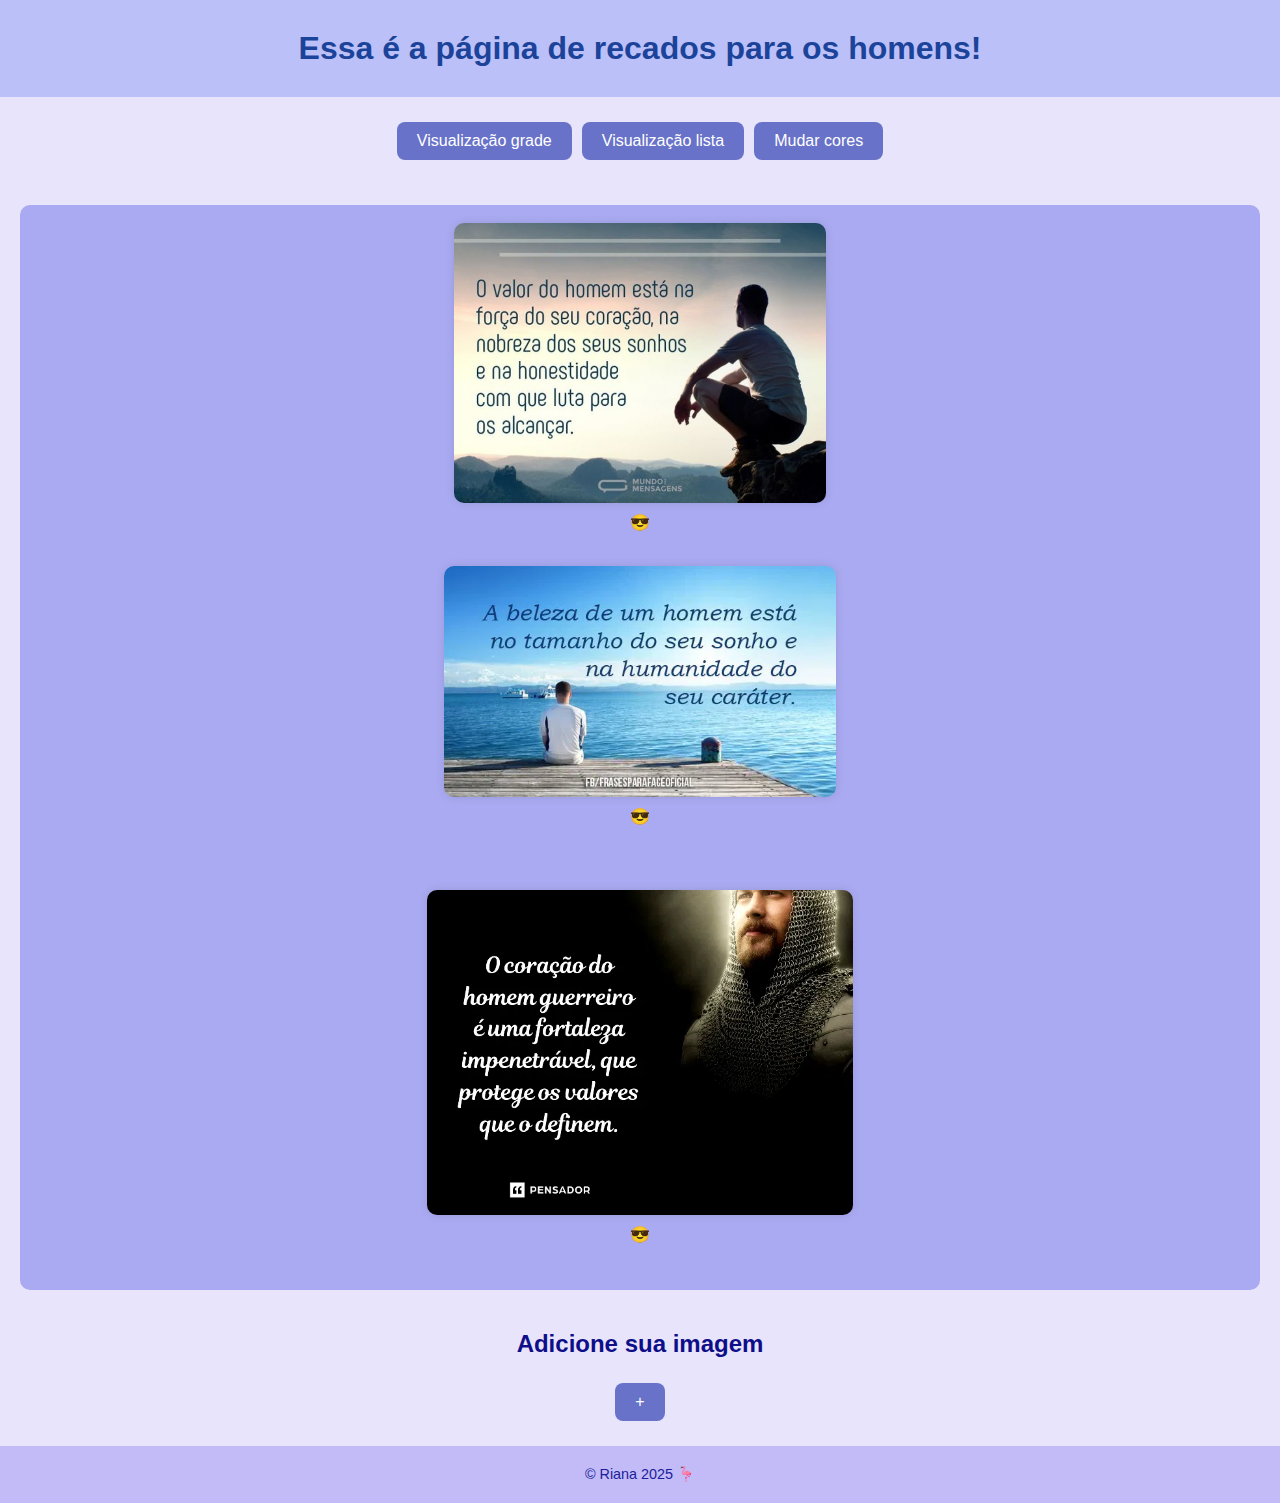
<file: homens.html>
<!DOCTYPE html> 
<html lang="en"> 
    <head> 
        <meta charset="UTF-8"> 
        <meta name="viewport" content="width=device-width, initial-scale=1.0"> 
        <title>Recados para homens</title> 
          <link rel="stylesheet" href="homem.css">
     </head> 
     <body id="cor"> 
        <header> 
        <h1> Essa é a página de recados para os homens! </h1>
         </header> 
         <div class="buttons"> 
            <button class="butons" onclick="mudarGrade()">Visualização grade</buttons>
            <button class="butons" onclick="mudarLista()">Visualização lista</buttons>
            <button class="butons" onclick="mudarCor()">Mudar cores</button> 
        </div>  
        <main id="principal"> 
        <section class="recados"> 
            <br>
            <img src="homem1.jpg"  width="30%" alt="">
        <p>😎</p> 
        </div> 
        <br>
        <div class="recados"> 
            <img src="homem2.webp" width="70%" alt=""> 
            <p>😎</p> 
        </div> 
            <br>
            <div class="recados"> 
                <img src="homem3.webp"  width="65%" alt=""> 
                <p>😎</p> 
            </div> 
        </section>
        <h2>Adicione sua imagem</h2>
        <section>
            <button class="butons">+</button> 
        </section>
    </main> 
    <footer> 
        &copy; Riana 2025 🦩 
    </footer> 
</body> 
<script> 
function mudarGrade() { const principal = document.getElementById('principal') 
principal.classList.add('modo-grade') } 
function mudarLista() { const principal = document.getElementById('principal') 
principal.classList.remove('modo-grade') } 
function mudarCor() { const principal = document.getElementById('cor') 
principal.classList.toggle('modo-cor') } 
</script> 
</html>
</file>
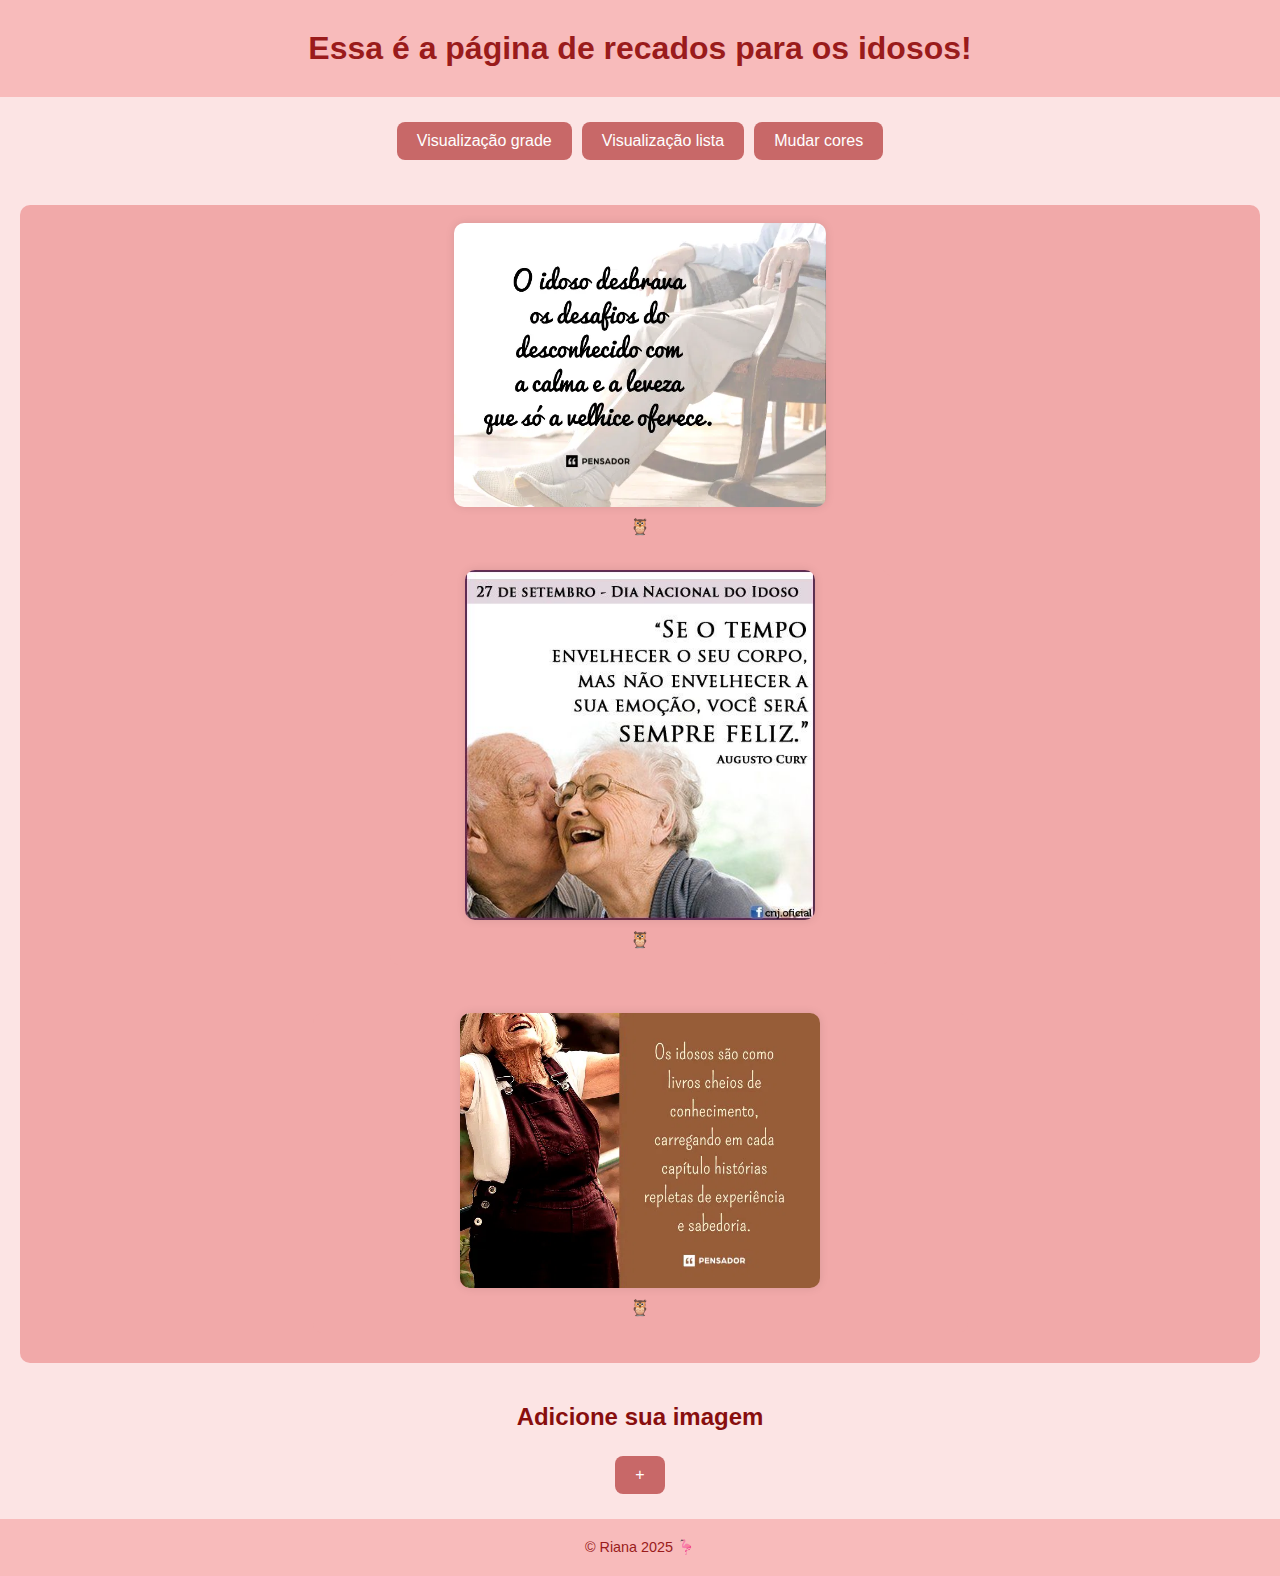
<file: idoso.html>
<!DOCTYPE html> 
<html lang="en"> 
    <head> 
        <meta charset="UTF-8"> 
        <meta name="viewport" content="width=device-width, initial-scale=1.0"> 
        <title>Recados para idosos</title> 
          <link rel="stylesheet" href="idoso.css">
     </head> 
     <body id="cor"> 
        <header> 
        <h1> Essa é a página de recados para os idosos! </h1>
         </header> 
         <div class="buttons"> 
            <button class="butons" onclick="mudarGrade()">Visualização grade</buttons>
            <button class="butons" onclick="mudarLista()">Visualização lista</buttons>
            <button class="butons" onclick="mudarCor()">Mudar cores</button> 
        </div>  
        <main id="principal"> 
        <section class="recados"> 
            <br>
            <img src="idoso1.webp"  width="30%" alt="">
        <p>🦉</p> 
        </div> 
        <br>
        <div class="recados"> 
            <img src="idoso2.jpg" width="70%" alt=""> 
            <p>🦉</p> 
        </div> 
            <br>
            <div class="recados"> 
                <img src="idoso3.webp"  width="55%" alt=""> 
                <p>🦉</p> 
            </div> 
        </section>
        <h2>Adicione sua imagem</h2>
        <section>
            <button class="butons">+</button> 
        </section>
    </main> 
    <footer> 
        &copy; Riana 2025 🦩 
    </footer> 
</body> 
<script> 
function mudarGrade() { const principal = document.getElementById('principal') 
principal.classList.add('modo-grade') } 
function mudarLista() { const principal = document.getElementById('principal') 
principal.classList.remove('modo-grade') } 
function mudarCor() { const principal = document.getElementById('cor') 
principal.classList.toggle('modo-cor') } 
</script> 
</html>
</file>
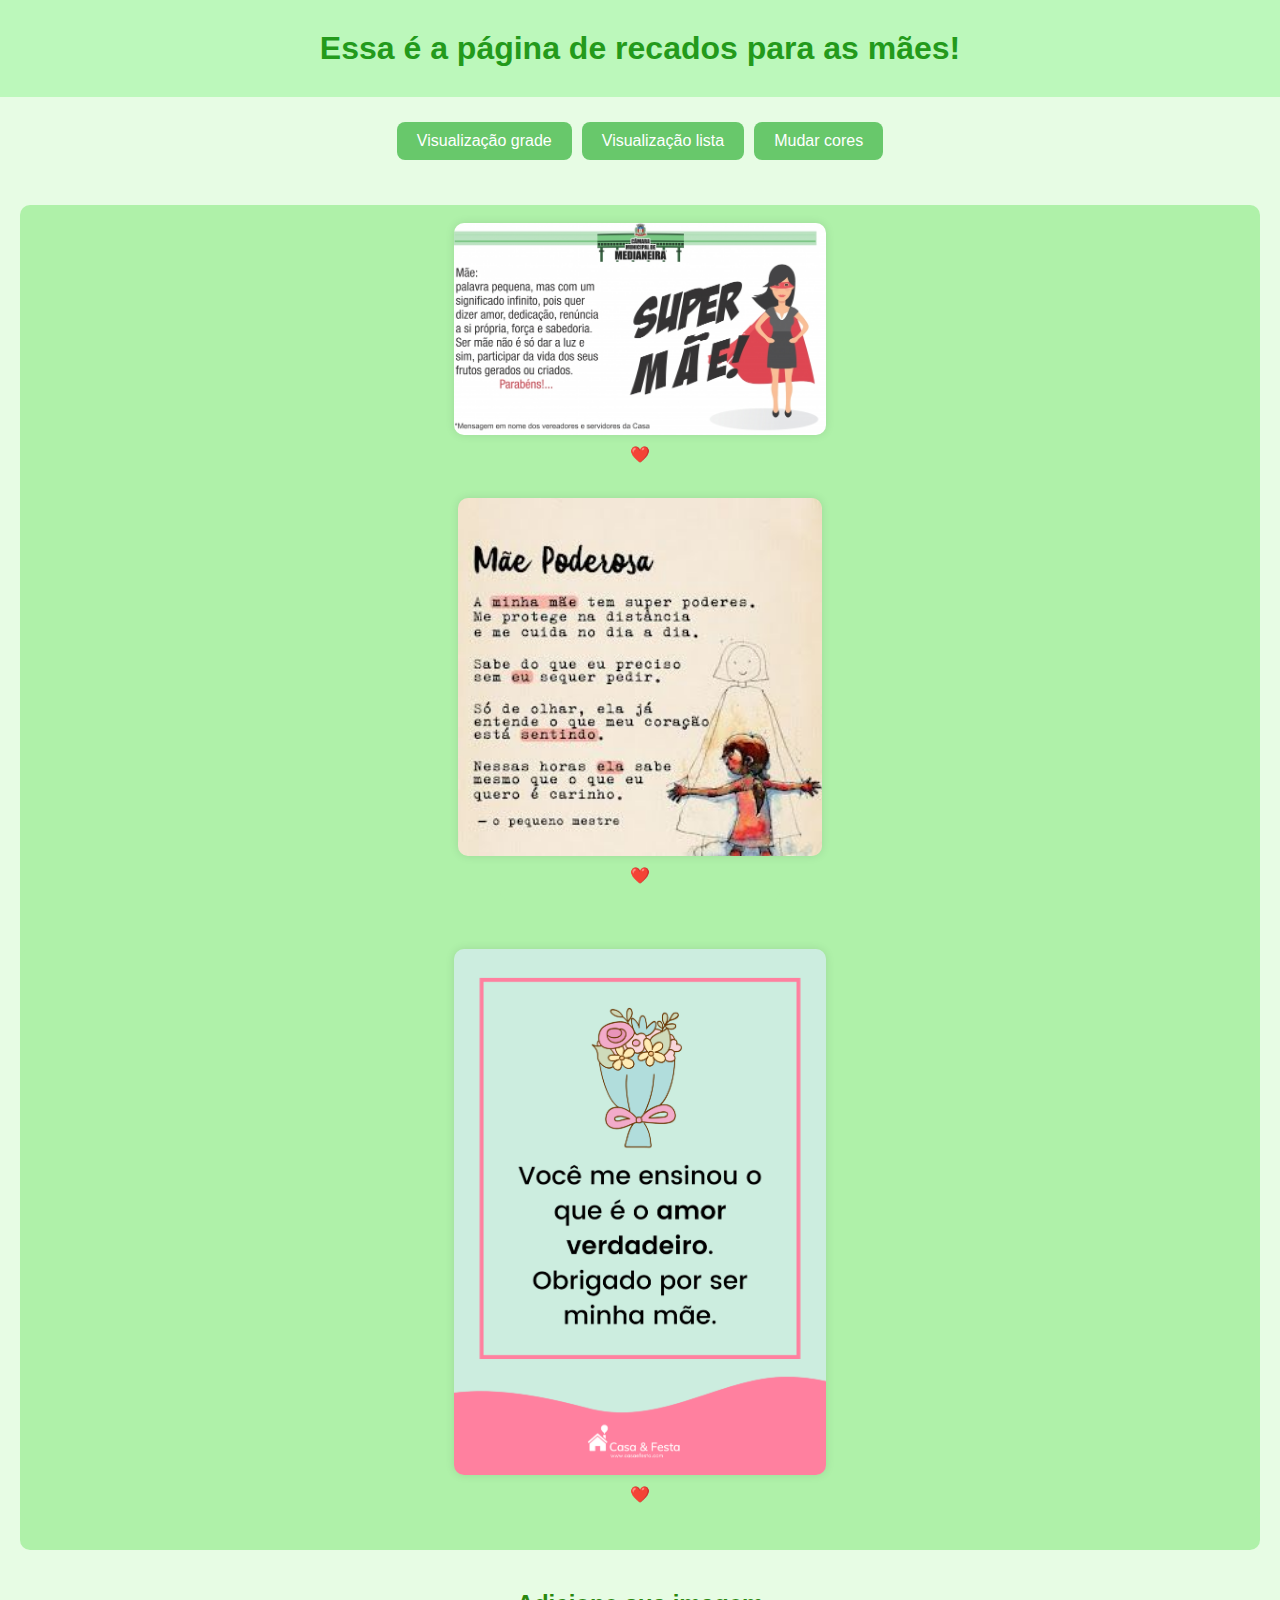
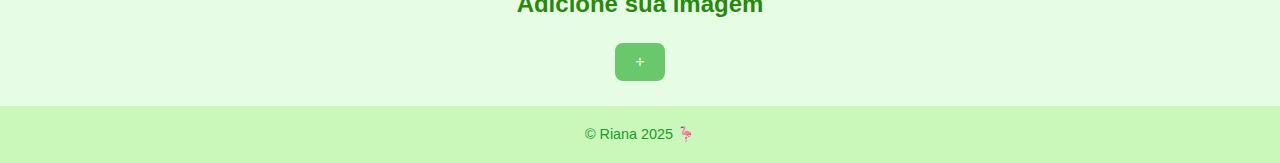
<file: maes.html>
<!DOCTYPE html> 
<html lang="en"> 
    <head> 
        <meta charset="UTF-8"> 
        <meta name="viewport" content="width=device-width, initial-scale=1.0"> 
        <title>Recados para mães</title> 
          <link rel="stylesheet" href="mae.css">
     </head> 
     <body id="cor"> 
        <header> 
        <h1> Essa é a página de recados para as mães! </h1>
         </header> 
         <div class="buttons"> 
            <button class="butons" onclick="mudarGrade()">Visualização grade</buttons>
            <button class="butons" onclick="mudarLista()">Visualização lista</buttons>
            <button class="butons" onclick="mudarCor()">Mudar cores</button> 
        </div>  
        <main id="principal"> 
        <section class="recados"> 
            <br>
            <img src="mae1.jpg"  width="30%" alt="">
        <p>❤️</p> 
        </div> 
        <br>
        <div class="recados"> 
            <img src="mae2.jpg" width="130%" alt=""> 
            <p>❤️</p> </div> 
            <br>
            <div class="recados"> 
                <img src="mae3.png"  width="30%" alt=""> 
                <p>❤️</p> 
            </div> 
        </section>
        <h2>Adicione sua imagem</h2>
        <section>
            <button class="butons">+</button> 
        </section>
    </main> 
    <footer> 
        &copy; Riana 2025 🦩 
    </footer> 
</body> 
<script> 
function mudarGrade() { const principal = document.getElementById('principal') 
principal.classList.add('modo-grade') } 
function mudarLista() { const principal = document.getElementById('principal') 
principal.classList.remove('modo-grade') } 
function mudarCor() { const principal = document.getElementById('cor') 
principal.classList.toggle('modo-cor') } 
</script> 
</html>
</file>
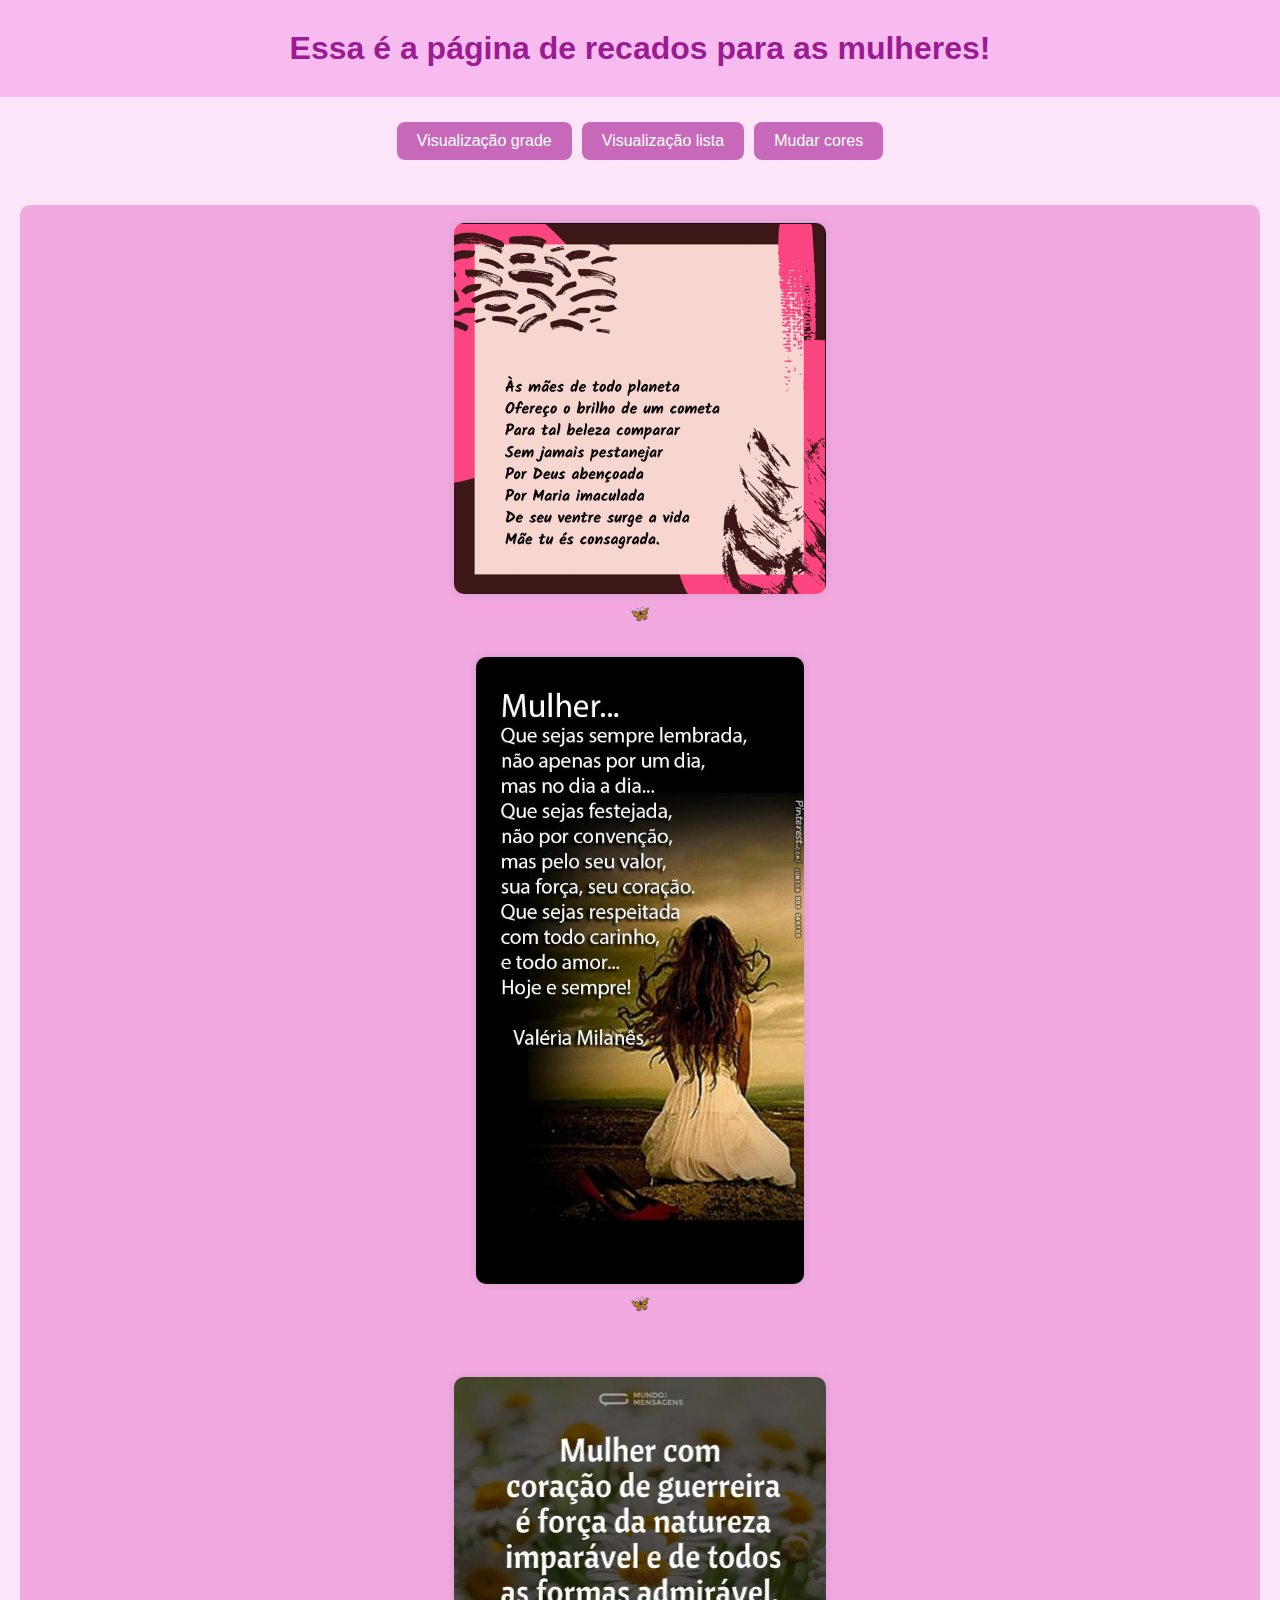
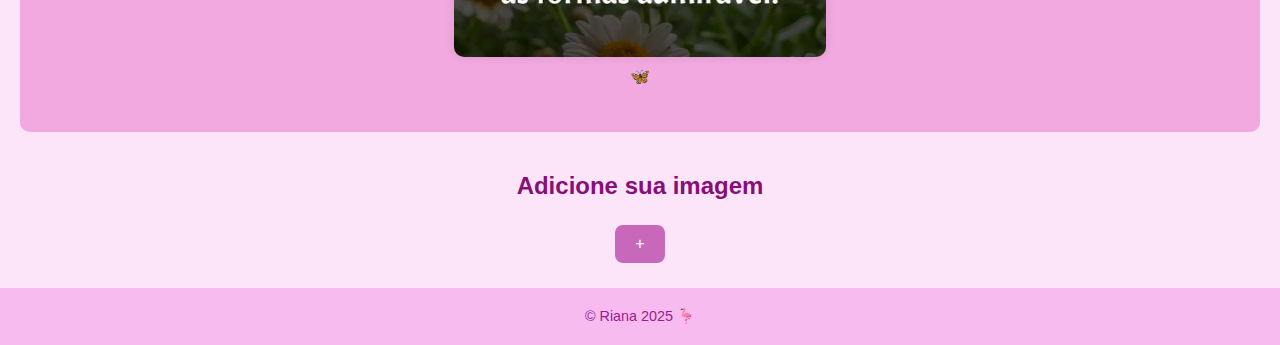
<file: mulheres.html>
<!DOCTYPE html> 
<html lang="en"> 
    <head> 
        <meta charset="UTF-8"> 
        <meta name="viewport" content="width=device-width, initial-scale=1.0"> 
        <title>Recados para mulheres</title> 
          <link rel="stylesheet" href="mulher.css">
     </head> 
     <body id="cor"> 
        <header> 
        <h1> Essa é a página de recados para as mulheres! </h1>
         </header> 
         <div class="buttons"> 
            <button class="butons" onclick="mudarGrade()">Visualização grade</buttons>
            <button class="butons" onclick="mudarLista()">Visualização lista</buttons>
            <button class="butons" onclick="mudarCor()">Mudar cores</button> 
        </div>  
        <main id="principal"> 
        <section class="recados"> 
            <br>
            <img src="/Imagens/mae.png"  width="30%" alt="">
        <p>🦋</p> 
        </div> 
        <br>
        <div class="recados"> 
            <img src="/Imagens/mulher2.jpg" width="70%" alt=""> 
            <p>🦋</p> 
        </div> 
            <br>
            <div class="recados"> 
                <img src="/Imagens/mulher3.webp"  width="50%" alt=""> 
                <p>🦋</p> 
            </div> 
        </section>
        <h2>Adicione sua imagem</h2>
        <section>
            <button class="butons">+</button> 
        </section>
    </main> 
    <footer> 
        &copy; Riana 2025 🦩 
    </footer> 
</body> 
<script> 
function mudarGrade() { const principal = document.getElementById('principal') 
principal.classList.add('modo-grade') } 
function mudarLista() { const principal = document.getElementById('principal') 
principal.classList.remove('modo-grade') } 
function mudarCor() { const principal = document.getElementById('cor') 
principal.classList.toggle('modo-cor') } 
</script> 
</html>
</file>
<file: homem.css>
body {
  font-family: 'Segoe UI', sans-serif;
  background-color: #e8e4fc;
  color: #1b439a;
  margin: 0;
  padding: 0;
}

a {
  color: #14168c;
  text-align: center;
}

section{
    text-align: center;
}

a:hover {
  color: #0e0e88;
}

header {
  background-color: #bbc0f8;
  padding: 30px;
  text-align: center;
}

header h1 {
  margin: 0;
  font-size: 2em;
}

.recados2 {
  display: flex;
  gap: 20px; 
  justify-content: center; 
  flex-wrap: wrap; 
  text-align: center;
}


header p {
  font-size: 1.2em;
  margin-top: 10px;
}

.buttons {
  text-align: center;
  margin: 20px 0;
}

.butons {
  background-color: #6872c8;
  color: white;
  border: none;
  padding: 10px 20px;
  margin: 5px;
  border-radius: 8px;
  cursor: pointer;
  font-size: 1em;
}

ul {
  text-align: center;
}

main {
  padding: 20px;
}

h2 {
  color: #0e0e88;
  margin-top: 40px;
  text-align: center;
}

.recados {
  display: flex;
  flex-direction: column;
  align-items: center;
  margin-bottom: 30px;
  background-color: #a9aaf1;
  border-radius: 10px;
}

.recados img {
  border-radius: 10px;
  box-shadow: 0 0 10px rgba(0,0,0,0.1);
}

.recados p {
  margin-top: 10px;
  font-weight: bold;
}

.modo-grade {
  display: grid;
  grid-template-columns: repeat(auto-fit, minmax(250px, 1fr));
  gap: 20px;
}

.modo-cor {
  background-color: #bebfe7;
  color: #14388c;
}


a button {
  margin: 10px;
}


ul {
  list-style-type: none;
  padding-left: 0;
}

li {
  margin-bottom: 10px;
}


footer {
  background-color: #c2bbf8;
  text-align: center;
  padding: 20px;
  font-size: 0.9em;
  color: #1b1d9a;
}
</file>
<file: idoso.css>
body {
  font-family: 'Segoe UI', sans-serif;
  background-color: #fce4e4;
  color: #9a1b1b;
  margin: 0;
  padding: 0;
}

a {
  color: #8c1414;
  text-align: center;
}

section{
    text-align: center;
}

a:hover {
  color: #880e0e;
}

header {
  background-color: #f8bbbb;
  padding: 30px;
  text-align: center;
}

header h1 {
  margin: 0;
  font-size: 2em;
}

.recados2 {
  display: flex;
  gap: 20px; 
  justify-content: center; 
  flex-wrap: wrap; 
  text-align: center;
}


header p {
  font-size: 1.2em;
  margin-top: 10px;
}

.buttons {
  text-align: center;
  margin: 20px 0;
}

.butons {
  background-color: #c86868;
  color: white;
  border: none;
  padding: 10px 20px;
  margin: 5px;
  border-radius: 8px;
  cursor: pointer;
  font-size: 1em;
}

ul {
  text-align: center;
}

main {
  padding: 20px;
}

h2 {
  color: #880e0e;
  margin-top: 40px;
  text-align: center;
}

.recados {
  display: flex;
  flex-direction: column;
  align-items: center;
  margin-bottom: 30px;
  background-color: #f1a9a9;
  border-radius: 10px;
}

.recados img {
  border-radius: 10px;
  box-shadow: 0 0 10px rgba(0,0,0,0.1);
}

.recados p {
  margin-top: 10px;
  font-weight: bold;
}

.modo-grade {
  display: grid;
  grid-template-columns: repeat(auto-fit, minmax(250px, 1fr));
  gap: 20px;
}

.modo-cor {
  background-color: #e7bebe;
  color: #8c1414;
}


a button {
  margin: 10px;
}


ul {
  list-style-type: none;
  padding-left: 0;
}

li {
  margin-bottom: 10px;
}


footer {
  background-color: #f8bbbb;
  text-align: center;
  padding: 20px;
  font-size: 0.9em;
  color: #9a1b1b;
}
</file>
<file: mae.css>
body {
  font-family: 'Segoe UI', sans-serif;
  background-color: #e7fce4;
  color: #239a1b;
  margin: 0;
  padding: 0;
}

a {
  color: #328c14;
  text-align: center;
}

section{
    text-align: center;
}

a:hover {
  color: #0e8822;
}

header {
  background-color: #bcf8bb;
  padding: 30px;
  text-align: center;
}

header h1 {
  margin: 0;
  font-size: 2em;
}

.recados2 {
  display: flex;
  gap: 20px; 
  justify-content: center; 
  flex-wrap: wrap; 
  text-align: center;
}


header p {
  font-size: 1.2em;
  margin-top: 10px;
}

.buttons {
  text-align: center;
  margin: 20px 0;
}

.butons {
  background-color: #68c86b;
  color: white;
  border: none;
  padding: 10px 20px;
  margin: 5px;
  border-radius: 8px;
  cursor: pointer;
  font-size: 1em;
}

ul {
  text-align: center;
}

main {
  padding: 20px;
}

h2 {
  color: #2a880e;
  margin-top: 40px;
  text-align: center;
}

.recados {
  display: flex;
  flex-direction: column;
  align-items: center;
  margin-bottom: 30px;
  background-color: #aff1a9;
  border-radius: 10px;
}

.recados img {
  border-radius: 10px;
  box-shadow: 0 0 10px rgba(0,0,0,0.1);
}

.recados p {
  margin-top: 10px;
  font-weight: bold;
}

.modo-grade {
  display: grid;
  grid-template-columns: repeat(auto-fit, minmax(250px, 1fr));
  gap: 20px;
}

.modo-cor {
  background-color: #c5e7be;
  color: #268c14;
}


a button {
  margin: 10px;
}


ul {
  list-style-type: none;
  padding-left: 0;
}

li {
  margin-bottom: 10px;
}


footer {
  background-color: #caf8bb;
  text-align: center;
  padding: 20px;
  font-size: 0.9em;
  color: #1b9a23;
}
</file>
<file: mulher.css>
body {
  font-family: 'Segoe UI', sans-serif;
  background-color: #fce4f9;
  color: #9a1b92;
  margin: 0;
  padding: 0;
}

a {
  color: #8c1488;
  text-align: center;
}

section{
    text-align: center;
}

a:hover {
  color: #880e63;
}

header {
  background-color: #f8bbf0;
  padding: 30px;
  text-align: center;
}

header h1 {
  margin: 0;
  font-size: 2em;
}

.recados2 {
  display: flex;
  gap: 20px; 
  justify-content: center; 
  flex-wrap: wrap; 
  text-align: center;
}


header p {
  font-size: 1.2em;
  margin-top: 10px;
}

.buttons {
  text-align: center;
  margin: 20px 0;
}

.butons {
  background-color: #c868ba;
  color: white;
  border: none;
  padding: 10px 20px;
  margin: 5px;
  border-radius: 8px;
  cursor: pointer;
  font-size: 1em;
}

ul {
  text-align: center;
}

main {
  padding: 20px;
}

h2 {
  color: #880e78;
  margin-top: 40px;
  text-align: center;
}

.recados {
  display: flex;
  flex-direction: column;
  align-items: center;
  margin-bottom: 30px;
  background-color: #f1a9e0;
  border-radius: 10px;
}

.recados img {
  border-radius: 10px;
  box-shadow: 0 0 10px rgba(0,0,0,0.1);
}

.recados p {
  margin-top: 10px;
  font-weight: bold;
}

.modo-grade {
  display: grid;
  grid-template-columns: repeat(auto-fit, minmax(250px, 1fr));
  gap: 20px;
}

.modo-cor {
  background-color: #e7bee0;
  color: #8c1484;
}


a button {
  margin: 10px;
}


ul {
  list-style-type: none;
  padding-left: 0;
}

li {
  margin-bottom: 10px;
}


footer {
  background-color: #f8bbef;
  text-align: center;
  padding: 20px;
  font-size: 0.9em;
  color: #9a1b8f;
}
</file>
